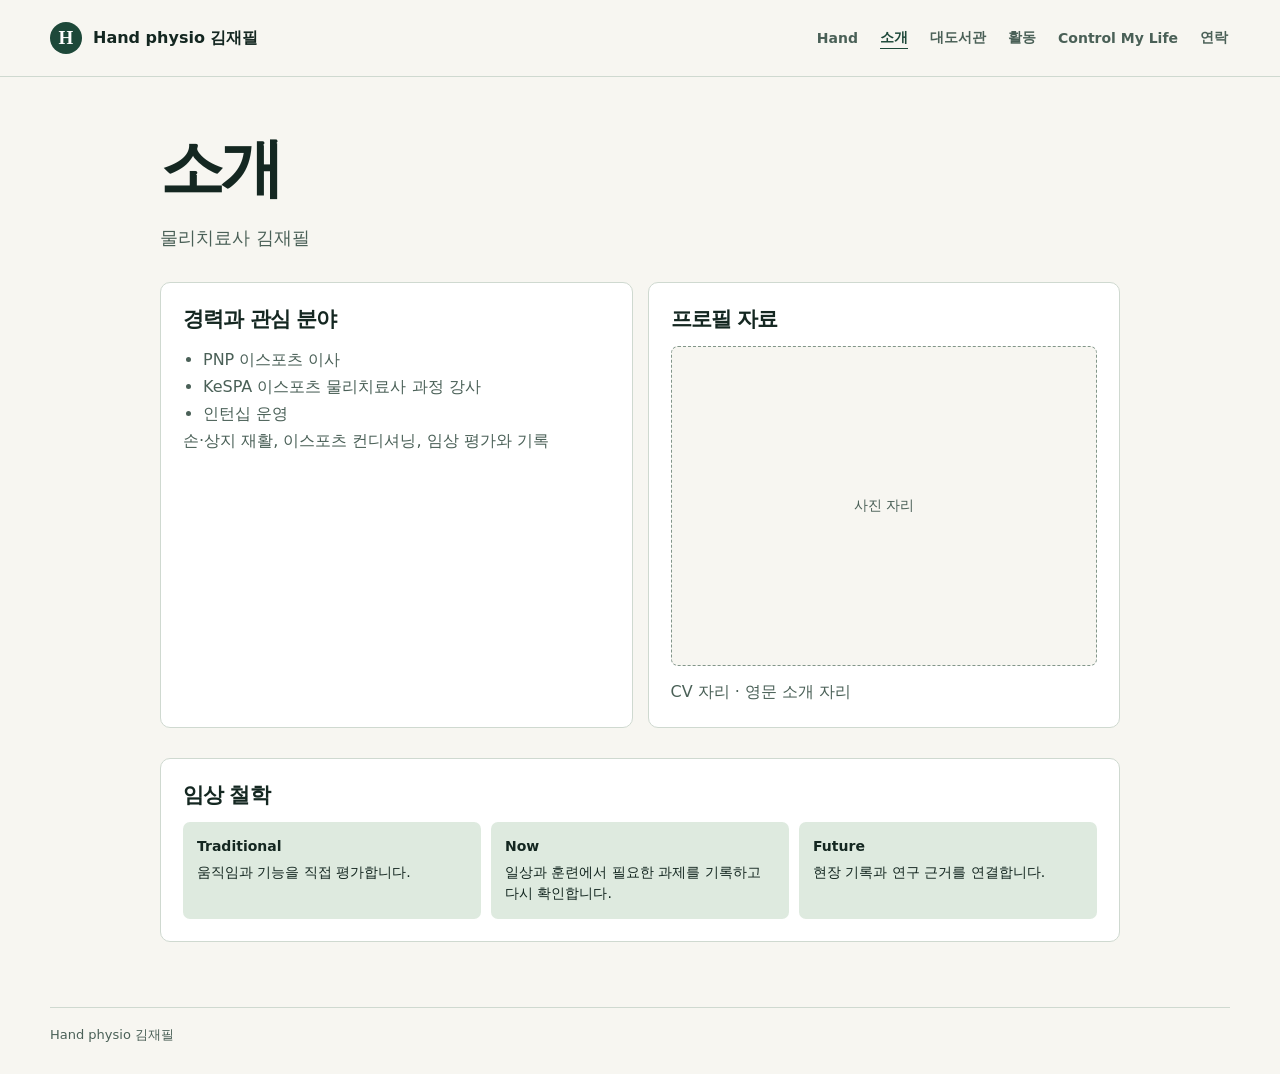
<file: about/index.html>
<!doctype html>
<html lang="ko">
<head>
  <meta charset="utf-8">
  <meta name="viewport" content="width=device-width, initial-scale=1">
  <title>소개 | Hand physio 김재필</title>
  <meta name="description" content="물리치료사 김재필의 경력, 관심 분야와 임상 철학.">
  <link rel="canonical" href="https://kjp9204-oss.github.io/about/">
  <meta property="og:title" content="소개 | Hand physio 김재필">
  <meta property="og:description" content="물리치료사 김재필의 경력, 관심 분야와 임상 철학.">
  <meta property="og:type" content="website">
  <meta property="og:locale" content="ko_KR">
  <meta property="og:url" content="https://kjp9204-oss.github.io/about/">
  <link rel="stylesheet" href="/assets/hand-site.css">
</head>
<body>
  <header class="site-header">
    <div class="shell">
      <a href="/" class="wordmark"><span class="mark" aria-hidden="true">H</span> Hand physio 김재필</a>
      <nav aria-label="주 메뉴">
        <a href="/hand/">Hand</a>
        <a href="/about/" aria-current="page">소개</a>
        <a href="/library/">대도서관</a>
        <a href="/activity/">활동</a>
        <a href="/ControlmyLife/">Control My Life</a>
        <a href="/contact/">연락</a>
      </nav>
    </div>
  </header>
  <main class="shell inner">
    <h1>소개</h1>
    <p class="intro">물리치료사 김재필</p>
    <div class="columns">
      <section class="panel">
        <h2>경력과 관심 분야</h2>
        <ul>
          <li>PNP 이스포츠 이사</li>
          <li>KeSPA 이스포츠 물리치료사 과정 강사</li>
          <li>인턴십 운영</li>
        </ul>
        <p>손·상지 재활, 이스포츠 컨디셔닝, 임상 평가와 기록</p>
      </section>
      <section class="panel">
        <h2>프로필 자료</h2>
        <div class="portrait">사진 자리</div>
        <p class="pending">CV 자리 · 영문 소개 자리</p>
      </section>
    </div>
    <section class="panel">
      <h2>임상 철학</h2>
      <ol class="philosophy">
        <li><strong>Traditional</strong> 움직임과 기능을 직접 평가합니다.</li>
        <li><strong>Now</strong> 일상과 훈련에서 필요한 과제를 기록하고 다시 확인합니다.</li>
        <li><strong>Future</strong> 현장 기록과 연구 근거를 연결합니다.</li>
      </ol>
    </section>
  </main>
  <footer class="shell">Hand physio 김재필</footer>
</body>
</html>
</file>
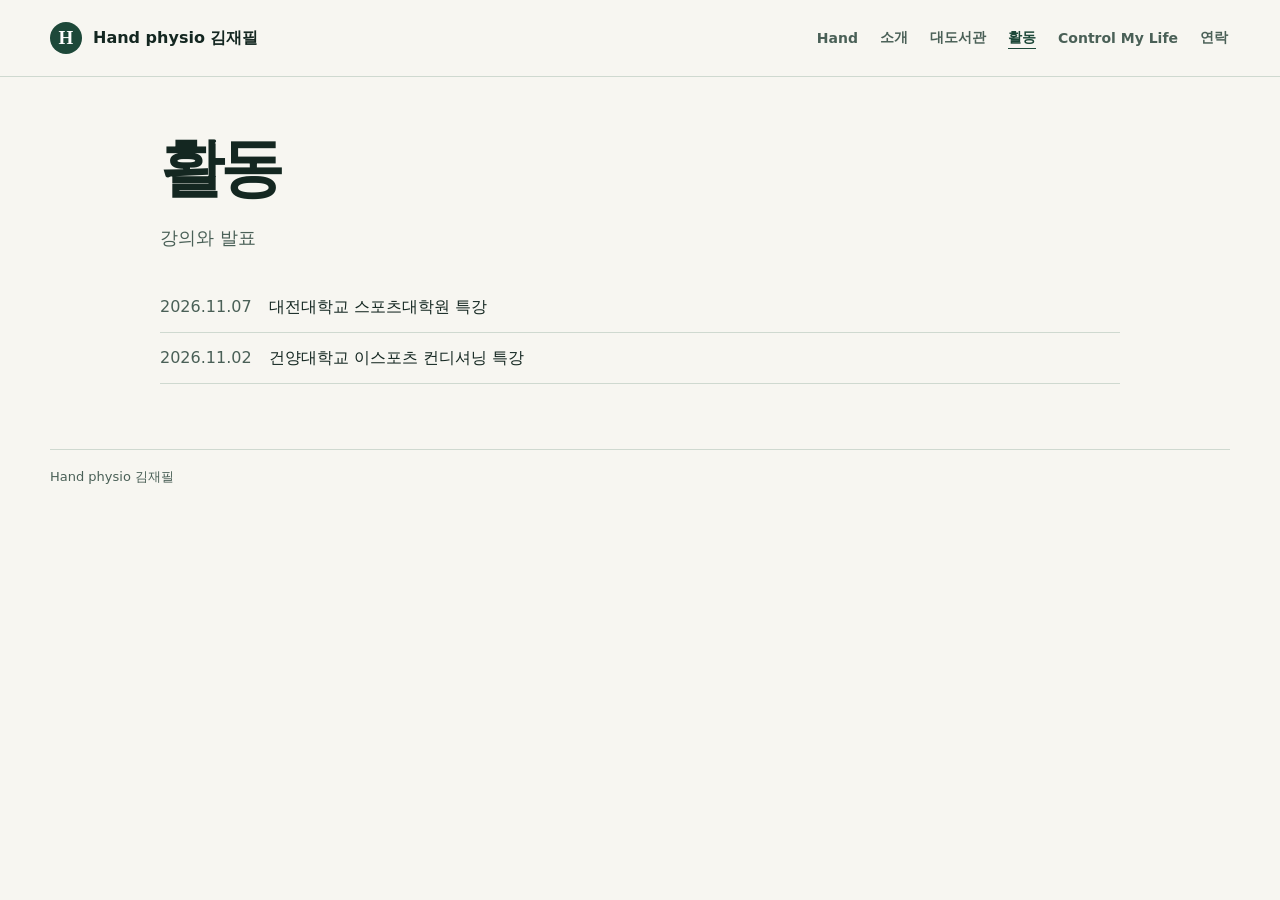
<file: activity/index.html>
<!doctype html>
<html lang="ko">
<head>
  <meta charset="utf-8">
  <meta name="viewport" content="width=device-width, initial-scale=1">
  <title>활동 | Hand physio 김재필</title>
  <meta name="description" content="물리치료사 김재필의 특강과 발표 기록.">
  <link rel="canonical" href="https://kjp9204-oss.github.io/activity/">
  <meta property="og:title" content="활동 | Hand physio 김재필">
  <meta property="og:description" content="물리치료사 김재필의 특강과 발표 기록.">
  <meta property="og:type" content="website">
  <meta property="og:locale" content="ko_KR">
  <meta property="og:url" content="https://kjp9204-oss.github.io/activity/">
  <link rel="stylesheet" href="/assets/hand-site.css">
</head>
<body>
  <header class="site-header">
    <div class="shell">
      <a href="/" class="wordmark"><span class="mark" aria-hidden="true">H</span> Hand physio 김재필</a>
      <nav aria-label="주 메뉴">
        <a href="/hand/">Hand</a>
        <a href="/about/">소개</a>
        <a href="/library/">대도서관</a>
        <a href="/activity/" aria-current="page">활동</a>
        <a href="/ControlmyLife/">Control My Life</a>
        <a href="/contact/">연락</a>
      </nav>
    </div>
  </header>
  <main class="shell inner">
    <h1>활동</h1>
    <p class="intro">강의와 발표</p>
    <ul class="activity-list">
      <li><time datetime="2026-11-07">2026.11.07</time> 대전대학교 스포츠대학원 특강</li>
      <li><time datetime="2026-11-02">2026.11.02</time> 건양대학교 이스포츠 컨디셔닝 특강</li>
    </ul>
  </main>
  <footer class="shell">Hand physio 김재필</footer>
</body>
</html>
</file>
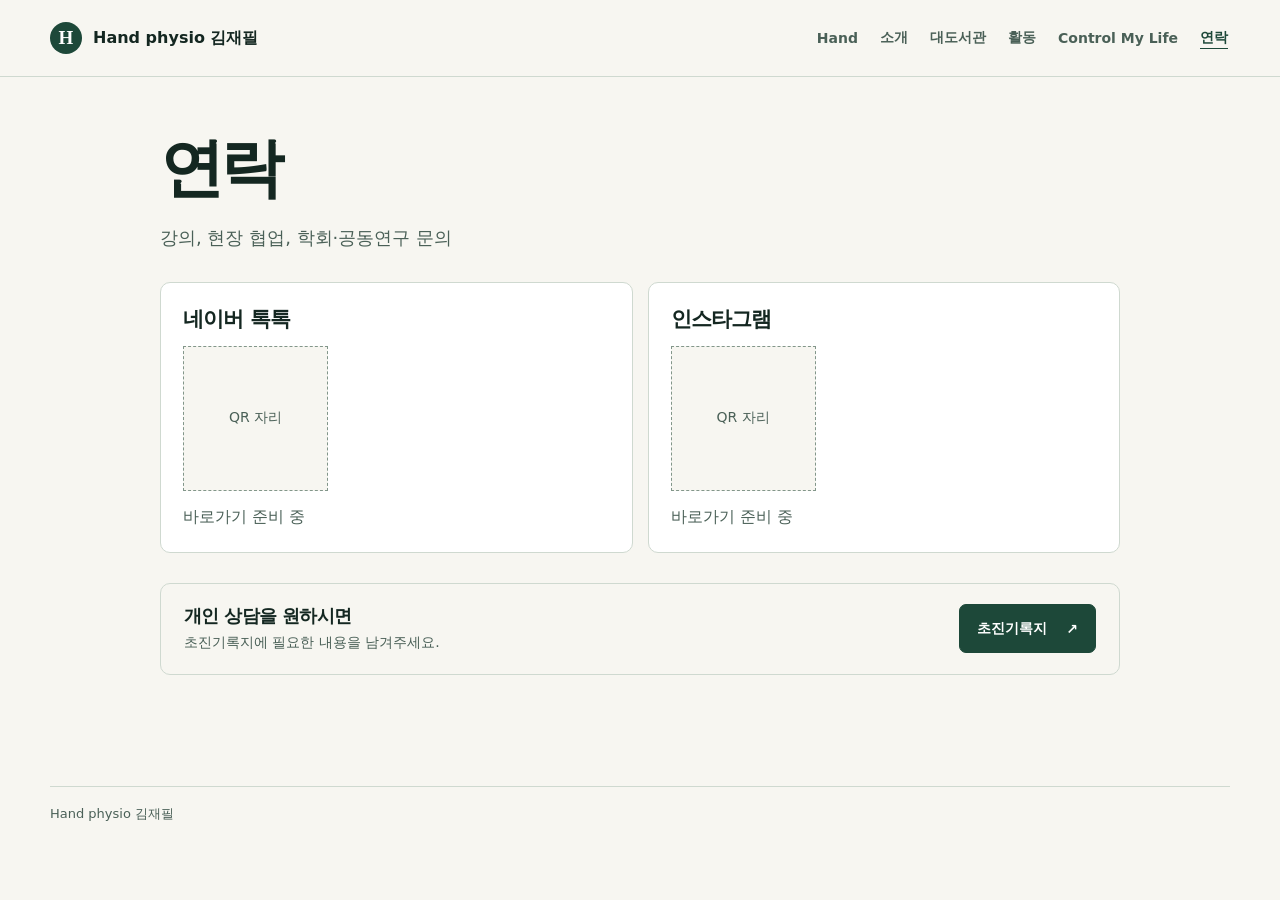
<file: contact/index.html>
<!doctype html>
<html lang="ko">
<head>
  <meta charset="utf-8">
  <meta name="viewport" content="width=device-width, initial-scale=1">
  <title>연락 | Hand physio 김재필</title>
  <meta name="description" content="물리치료사 김재필에게 강의, 협업, 학회 관련 문의를 할 수 있는 연락 페이지.">
  <link rel="canonical" href="https://kjp9204-oss.github.io/contact/">
  <meta property="og:title" content="연락 | Hand physio 김재필">
  <meta property="og:description" content="물리치료사 김재필에게 강의, 협업, 학회 관련 문의를 할 수 있는 연락 페이지.">
  <meta property="og:type" content="website">
  <meta property="og:locale" content="ko_KR">
  <meta property="og:url" content="https://kjp9204-oss.github.io/contact/">
  <link rel="stylesheet" href="/assets/hand-site.css">
</head>
<body>
  <header class="site-header">
    <div class="shell">
      <a href="/" class="wordmark"><span class="mark" aria-hidden="true">H</span> Hand physio 김재필</a>
      <nav aria-label="주 메뉴">
        <a href="/hand/">Hand</a>
        <a href="/about/">소개</a>
        <a href="/library/">대도서관</a>
        <a href="/activity/">활동</a>
        <a href="/ControlmyLife/">Control My Life</a>
        <a href="/contact/" aria-current="page">연락</a>
      </nav>
    </div>
  </header>
  <main class="shell inner">
    <h1>연락</h1>
    <p class="intro">강의, 현장 협업, 학회·공동연구 문의</p>
    <div class="columns">
      <section class="panel">
        <h2>네이버 톡톡</h2>
        <div class="qr-box">QR 자리</div>
        <p class="pending">바로가기 준비 중</p>
      </section>
      <section class="panel">
        <h2>인스타그램</h2>
        <div class="qr-box">QR 자리</div>
        <p class="pending">바로가기 준비 중</p>
      </section>
    </div>
    <section class="intake">
      <div><h2>개인 상담을 원하시면</h2><p>초진기록지에 필요한 내용을 남겨주세요.</p></div>
      <a class="button primary" href="https://script.google.com/macros/s/AKfycbxCIjm16hBOHwE-L6c99f2HRg4r23U9rrwtkE2Q7nzvz-z5rEAwu-491rNCpykuzhqEeQ/exec">초진기록지 <span aria-hidden="true">↗</span></a>
    </section>
  </main>
  <footer class="shell">Hand physio 김재필</footer>
</body>
</html>
</file>
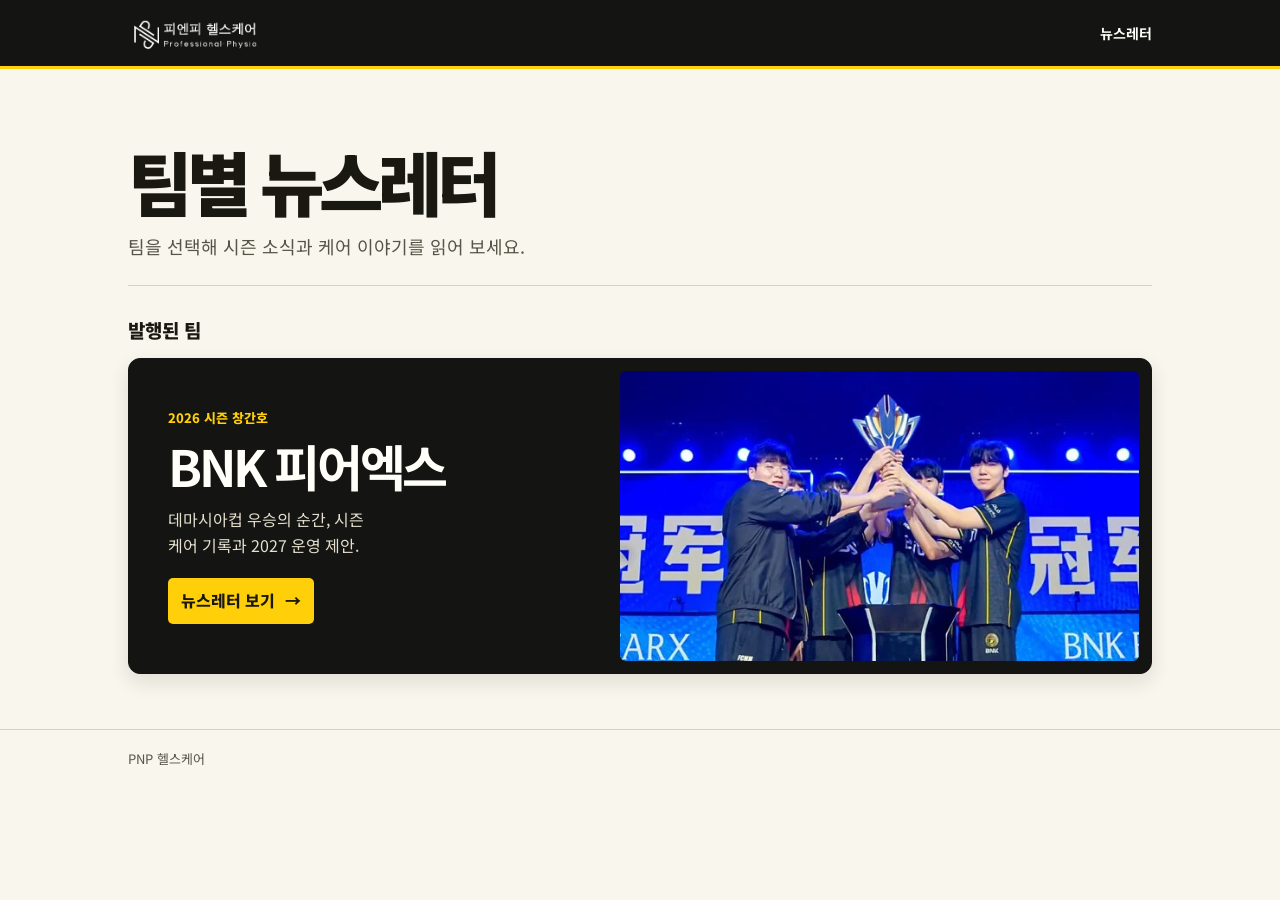
<file: PNPHealthcare/index.html>
<!doctype html>
<html lang="ko">
<head>
  <meta charset="utf-8">
  <meta name="viewport" content="width=device-width, initial-scale=1">
  <meta name="theme-color" content="#141512">
  <meta name="description" content="PNP 헬스케어가 발행한 구단별 뉴스레터를 모아 봅니다.">
  <title>팀별 뉴스레터 | PNP 헬스케어</title>
  <link rel="canonical" href="https://kjp9204-oss.github.io/PNPHealthcare/">
  <link rel="preconnect" href="https://fonts.googleapis.com">
  <link rel="preconnect" href="https://fonts.gstatic.com" crossorigin>
  <link href="https://fonts.googleapis.com/css2?family=Noto+Sans+KR:wght@400;500;600;700;800;900&display=swap" rel="stylesheet">
  <style>
    :root {
      color-scheme: light;
      --ink:#191912;
      --night:#141512;
      --paper:#f8f6ed;
      --white:#fffef8;
      --line:#d8d2bf;
      --muted:#575448;
      --gold:#ffcf09;
      --teal:#1c625c;
      font-family:"Noto Sans KR","Apple SD Gothic Neo","Malgun Gothic",sans-serif;
    }
    * { box-sizing:border-box }
    body { margin:0; background:var(--paper); color:var(--ink); line-height:1.6; word-break:keep-all; overflow-wrap:anywhere }
    h1,h2,h3,p { margin:0 }
    a { color:inherit }
    a:focus-visible { outline:3px solid var(--teal); outline-offset:5px }
    img { display:block; max-width:100%; height:auto }
    .wrap { width:min(100% - 48px,1024px); margin-inline:auto }
    .topbar { background:var(--night); color:var(--white); border-bottom:3px solid var(--gold) }
    .topbar .wrap { display:flex; justify-content:space-between; align-items:center; min-height:66px; gap:16px }
    .pnp-mark { width:142px; filter:grayscale(1) invert(1) brightness(1.3); mix-blend-mode:screen }
    .topbar p { font-size:14px; font-weight:700 }
    main { padding:clamp(32px,7vw,72px) 0 55px }
    .intro { margin-bottom:29px; border-bottom:1px solid var(--line); padding-bottom:24px }
    h1 { font-size:clamp(39px,6.5vw,70px); line-height:1.13; letter-spacing:-.075em; font-weight:900 }
    .intro p { margin-top:12px; font-size:clamp(15px,2vw,18px); color:var(--muted) }
    h2 { font-size:19px; font-weight:800; margin-bottom:13px }
    .teams { list-style:none; padding:0; margin:0; display:grid; gap:15px }
    .team-card {
      display:grid;
      grid-template-columns:minmax(0,1fr) minmax(0,1.08fr);
      background:var(--night);
      color:var(--white);
      text-decoration:none;
      border:1px solid var(--night);
      border-radius:12px;
      overflow:hidden;
      box-shadow:0 8px 20px #18170d1c;
    }
    .team-copy { display:grid; align-content:center; justify-items:start; padding:clamp(21px,4vw,39px); min-width:0 }
    .issue { color:var(--gold); font-size:13px; font-weight:800 }
    h3 { font-size:clamp(30px,5.2vw,50px); letter-spacing:-.065em; line-height:1.15; margin:8px 0 11px }
    .description { color:#e4dfcf; font-size:16px; line-height:1.65; max-width:24ch }
    .open-issue { display:inline-flex; align-items:center; gap:10px; padding:10px 13px; min-height:44px; background:var(--gold); color:var(--ink); font-weight:800; margin-top:20px; border-radius:5px }
    .team-card:hover .open-issue, .team-card:focus-visible .open-issue { text-decoration:underline; text-underline-offset:3px }
    .team-card figure { min-width:0; align-self:center; margin:0; padding:12px 12px 12px 0 }
    .team-card img { width:100%; aspect-ratio:600 / 335; object-fit:contain; border-radius:6px }
    footer { border-top:1px solid var(--line); color:var(--muted); font-size:13px }
    footer .wrap { padding:19px 0 }
    @media (max-width:600px) {
      .wrap { width:calc(100% - 28px) }
      .topbar .wrap { min-height:50px }
      .pnp-mark { width:110px }
      main { padding-top:20px; padding-bottom:24px }
      h1 { font-size:clamp(30px,8.2vw,38px) }
      h2 { font-size:17px; margin-bottom:9px }
      h3 { font-size:clamp(21px,6vw,28px); margin:4px 0 6px }
      .intro { padding-bottom:12px; margin-bottom:13px }
      .intro p { margin-top:5px }
      .team-card { grid-template-columns:minmax(0,1fr) clamp(90px,32%,150px) }
      .team-copy { padding:13px 9px 13px 13px }
      .team-card figure { padding:8px 9px 8px 0 }
      .description { max-width:none; font-size:15px; line-height:1.5 }
      .open-issue { font-size:14px; margin-top:9px }
      footer .wrap { padding-block:12px }
    }
  </style>
</head>
<body>
  <header class="topbar">
    <div class="wrap">
      <img class="pnp-mark" src="[data-uri]" width="165" height="48" alt="PNP 헬스케어">
      <p>뉴스레터</p>
    </div>
  </header>
  <main class="wrap">
    <div class="intro">
      <h1>팀별 뉴스레터</h1>
      <p>팀을 선택해 시즌 소식과 케어 이야기를 읽어 보세요.</p>
    </div>
    <section aria-labelledby="team-list-title">
      <h2 id="team-list-title">발행된 팀</h2>
      <ul class="teams">
        <li>
          <a class="team-card" href="./fearx/" aria-labelledby="fearx-name fearx-open">
            <div class="team-copy">
              <p class="issue">2026 시즌 창간호</p>
              <h3 id="fearx-name">BNK 피어엑스</h3>
              <p class="description">데마시아컵 우승의 순간, 시즌 케어 기록과 2027 운영 제안.</p>
              <span class="open-issue" id="fearx-open">뉴스레터 보기 <span aria-hidden="true">→</span></span>
            </div>
            <figure>
              <img src="[data-uri]" width="600" height="335" alt="데마시아컵 트로피를 함께 들어 올리는 FearX 선수단">
            </figure>
          </a>
        </li>
      </ul>
    </section>
  </main>
  <footer><div class="wrap">PNP 헬스케어</div></footer>
  <script>
    // A saved article link from the former entry page still opens its article.
    const issueAnchors = new Set([
      "#match", "#care", "#team", "#goals", "#sleep",
      "#brief-title", "#care-flow-title", "#season-proposal", "#season-periods"
    ]);
    const current = new URL(location.href);
    if (issueAnchors.has(current.hash) || current.searchParams.get("team") === "fearx") {
      const issue = new URL("./fearx/", current);
      issue.search = current.search;
      issue.hash = current.hash;
      location.replace(issue.href);
    }
  </script>
</body>
</html>
</file>
<file: assets/hand-site.css>
:root{color-scheme:light;--paper:#f7f6f1;--ink:#142721;--muted:#4a6057;--line:#cfd9d0;--mint:#deeadf;--forest:#1d4839;--white:#fff;font-family:"Noto Sans KR","Malgun Gothic",system-ui,sans-serif;color:var(--ink);background:var(--paper)}
*,*::before,*::after{box-sizing:border-box}
body{margin:0}
a{color:inherit}
a:focus-visible{outline:3px solid #1a7660;outline-offset:4px}
img{display:block;width:100%;height:auto}
.shell{width:min(1180px,calc(100% - 80px));margin-inline:auto}
.site-header{border-bottom:1px solid var(--line)}
.site-header .shell{display:flex;min-height:76px;align-items:center;justify-content:space-between;gap:16px}
.wordmark{display:inline-flex;align-items:center;gap:11px;text-decoration:none;font-weight:800;white-space:nowrap}
.mark{display:grid;place-items:center;width:32px;height:32px;border-radius:50%;background:var(--forest);color:white;font-family:Georgia,serif;font-size:19px}
nav{display:flex;align-items:center;flex-wrap:wrap;gap:5px 18px}
nav a{padding:10px 2px;color:var(--muted);font-size:14px;font-weight:700;text-decoration:none;white-space:nowrap}
nav a:hover,nav a[aria-current]{color:var(--forest);text-decoration:underline;text-underline-offset:6px}
.hero{display:grid;grid-template-columns:.92fr 1.08fr;align-items:stretch;margin-block:40px 55px;background:var(--mint);border-radius:20px;overflow:hidden}
.hero-copy{align-self:center;padding:clamp(28px,4vw,56px);min-width:0}
.hero h1{margin:0;font-size:clamp(42px,5.6vw,82px);line-height:1.03;letter-spacing:-.075em}
.hero h1 span{display:block;font-family:Georgia,serif;font-weight:500;letter-spacing:-.065em}
.hero h1 strong{display:block;margin-top:8px;font-size:.65em;letter-spacing:-.055em}
.hero p{margin:20px 0 25px;color:var(--muted);font-size:clamp(15px,1.4vw,18px);line-height:1.65;word-break:keep-all}
.hero-figure{margin:0;min-height:328px;position:relative;background:#122737}
.hero-figure img{height:100%;position:absolute;object-fit:cover;object-position:67% center}
.hero-figure figcaption{position:absolute;right:17px;bottom:15px;padding:5px 8px;border-radius:4px;background:#101d26;color:#fff;font-size:11px}
.actions{display:flex;flex-wrap:wrap;gap:9px}
.button{display:inline-flex;align-items:center;justify-content:space-between;gap:19px;min-height:49px;padding:11px 17px;border:1px solid var(--forest);border-radius:7px;font-size:14px;font-weight:800;text-decoration:none}
.button.primary{color:#fff;background:var(--forest)}
.button.secondary{background:transparent;color:var(--forest)}
.button:hover{filter:brightness(.91);text-decoration:underline;text-underline-offset:4px}
.section-head{display:flex;align-items:baseline;justify-content:space-between;gap:18px;margin-bottom:16px}
.section-head h2{margin:0;font-size:clamp(26px,3vw,36px);letter-spacing:-.05em}
.section-head a{font-size:14px;color:var(--forest);text-underline-offset:4px;white-space:nowrap}
.article-list{display:grid;grid-template-columns:repeat(3,1fr);gap:12px}
.article{display:grid;grid-template-rows:auto 1fr auto;gap:8px;min-height:139px;padding:18px;border:1px solid var(--line);border-radius:10px;background:#fff;text-decoration:none}
.article:hover{border-color:var(--forest)}
.article small{color:var(--forest);font-weight:700;font-size:12px}
.article strong{font-size:18px;line-height:1.45;letter-spacing:-.035em;word-break:keep-all}
.article span{color:var(--muted);font-size:13px}
.intake{display:flex;align-items:center;justify-content:space-between;gap:17px;margin-block:26px 46px;padding:20px 23px;border-radius:10px;border:1px solid var(--line)}
.intake h2{margin:0 0 4px;font-size:18px;letter-spacing:-.035em}
.intake p{margin:0;color:var(--muted);font-size:14px;line-height:1.55}
.intake .button{flex:none}
footer{padding-block:18px 30px;border-top:1px solid var(--line);color:var(--muted);font-size:13px}
.inner{padding-block:48px 65px;max-width:960px}
.inner h1{font-size:clamp(38px,5.6vw,64px);letter-spacing:-.065em;margin:0 0 12px}
.inner .intro{font-size:18px;margin:0 0 30px;color:var(--muted);line-height:1.55;word-break:keep-all}
.columns{display:grid;grid-template-columns:1fr 1fr;gap:15px;margin-block:15px 30px}
.panel{background:white;border:1px solid var(--line);border-radius:10px;padding:22px}
.panel h2{margin:0 0 13px;font-size:21px;letter-spacing:-.045em}
.panel p,.panel ul{margin:0;line-height:1.7;color:var(--muted)}
.panel ul{padding-left:20px}
.portrait{display:grid;place-items:center;aspect-ratio:4/3;border:1px dashed #82968a;border-radius:7px;background:var(--paper);color:var(--muted);font-size:14px;margin-bottom:12px}
.pending{color:var(--muted);line-height:1.5}
.philosophy{margin:0;padding:0;list-style:none;display:grid;grid-template-columns:repeat(3,1fr);gap:10px}
.philosophy li{padding:14px;border-radius:7px;background:var(--mint);font-size:14px;line-height:1.55}
.philosophy strong{display:block;margin-bottom:4px}
.qr-box{display:grid;place-items:center;width:min(100%,145px);aspect-ratio:1;border:1px dashed #82968a;background:var(--paper);color:var(--muted);margin-block:12px;text-align:center;font-size:14px}
.activity-list{padding:0;margin:0;list-style:none}
.activity-list li{display:flex;gap:17px;padding-block:13px;border-bottom:1px solid var(--line);line-height:1.5}
.activity-list time{flex:none;color:var(--muted)}
@media(max-width:860px){.shell{width:calc(100% - 48px)}.site-header .shell{align-items:flex-start;flex-direction:column;justify-content:center;gap:2px;padding-block:10px}.hero{margin-top:27px}.hero-copy{padding:30px}.hero-figure{min-height:295px}.article{padding:14px}}
@media(max-width:650px){.shell{width:calc(100% - 32px)}nav{gap:1px 13px}nav a{font-size:13px;padding:8px 0}.hero{grid-template-columns:1fr;margin-block:17px 32px;border-radius:12px}.hero-copy{padding:23px}.hero h1{font-size:51px}.hero p{margin-block:12px 16px}.hero-figure{min-height:160px;order:-1}.article-list,.columns{grid-template-columns:1fr}.article-list{gap:7px}.article{grid-template-columns:1fr auto;grid-template-rows:auto auto;min-height:0;gap:3px 9px;padding:10px 12px}.article small{grid-column:1}.article strong{font-size:15px;grid-column:1}.article span{grid-column:2;grid-row:1/3;align-self:center}.intake{align-items:flex-start;flex-direction:column;margin-block:18px 31px;padding:15px}.inner{padding-block:30px 45px}.philosophy{grid-template-columns:1fr}}
</file>
